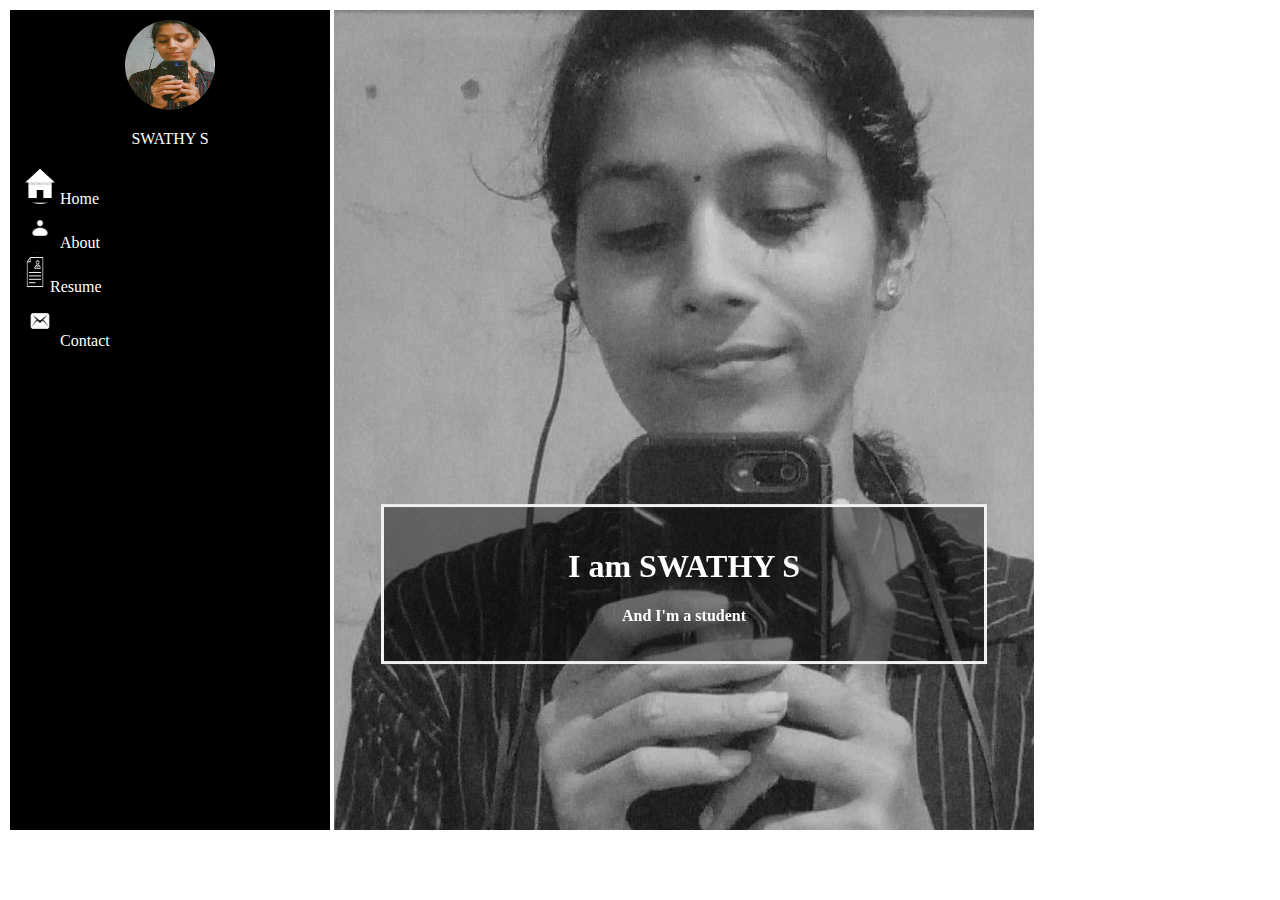
<file: index.html>
<!DOCTYPE html>
<html>
<head>
	<style>
		.container{
			display: flex;
			flex-direction: row;
		}
		.first{
			border: 2px solid;
			width: 300px;
			height: 800px;
			background-color: black;
			color: white;
			padding: 10px;
		}
		.second
		{
		background-image: url(image/swa.jpg);
		background-color: black;
		border: 2px solid;
			width: 700px;
			height: 820px;
			 filter:grayscale(100%);
			 color: white;
		}
		.img{
			border-radius: 50px;
		}
		img{
			border-radius: 70px;
		}
		.bg-text {
  background-color: rgb(0,0,0); 
  background-color: rgba(0,0,0, 0.4);
  color: white;
  font-weight: bold;
  border: 3px solid #f1f1f1;
  position: absolute;
  top: 70%;
  left: 50%;
  transform: translate(-50%, -50%);
  z-index: 2;
  width: 80%;
  padding: 20px;
  text-align: center;
}
a{
	color: white;
	text-decoration: none;
	
}

	</style>

</head>
<body>
	<div class="container">
<div class="first">
	<center><img src="image/swa.jpg" width="90px" height="90px" class="img">
		<p>SWATHY S</p></center>
		<img src="image/home.webp" width="40px" height="40px"><a href="home.html">Home<br></a>
		<img src="image/about.jpg" width="40px" height="40px"><a href="about.html">About<br></a>
		<img src="image/resume.jpg" width="30px" height="40px"><a href="resume.html">Resume<br></a>
		<img src="image/mail.jpg" width="40px" height="50px">Contact
</div>
<div class="second"><div class="bg-text">
  <h1>I am SWATHY S</h1>
  <p>And I'm a student</p>
</div></div>
</div>
</body>
</html>
</file>
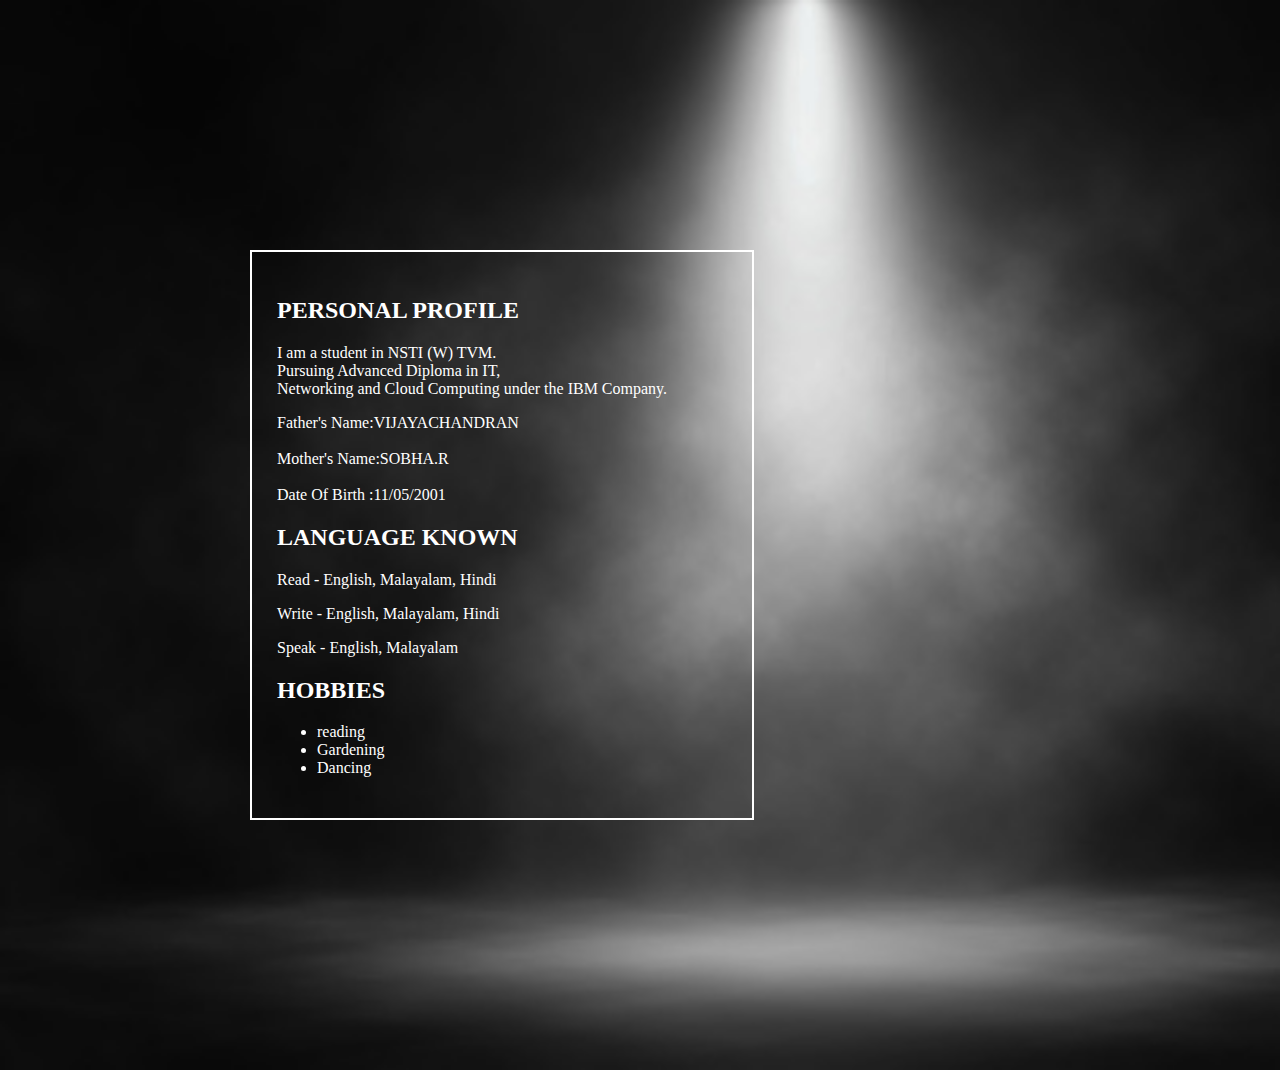
<file: about.html>
<!DOCTYPE html>
<html>
<head>
	<style>
	body{
		text-align: justify;
		background-image: url(image/black.jpg);
		border: 2px solid;
		width: 450px;
		padding: 25px;
		margin: 250px;
		background-repeat: no-repeat;
		background-size: cover;
		color: white;
	}
</style>
</head>
<body>
<h2>PERSONAL PROFILE</h2>
<P>I am a student in NSTI (W) TVM.<br>
	Pursuing Advanced Diploma in IT,<br>
	Networking and Cloud Computing under the IBM Company.</P>
	Father's Name:VIJAYACHANDRAN<br><br>
			Mother's Name:SOBHA.R<br><br>
			Date Of Birth :11/05/2001</b>
			<h2>LANGUAGE KNOWN</h2>
			<p>Read - English, Malayalam, Hindi</p>
			<p>Write - English, Malayalam, Hindi</p>
			<p>Speak - English, Malayalam</p>
			<h2>HOBBIES</h2>
			<ul><li>reading</li>
				<li>Gardening</li>
				<li>Dancing</li></ul>

</body>
</html>
</file>
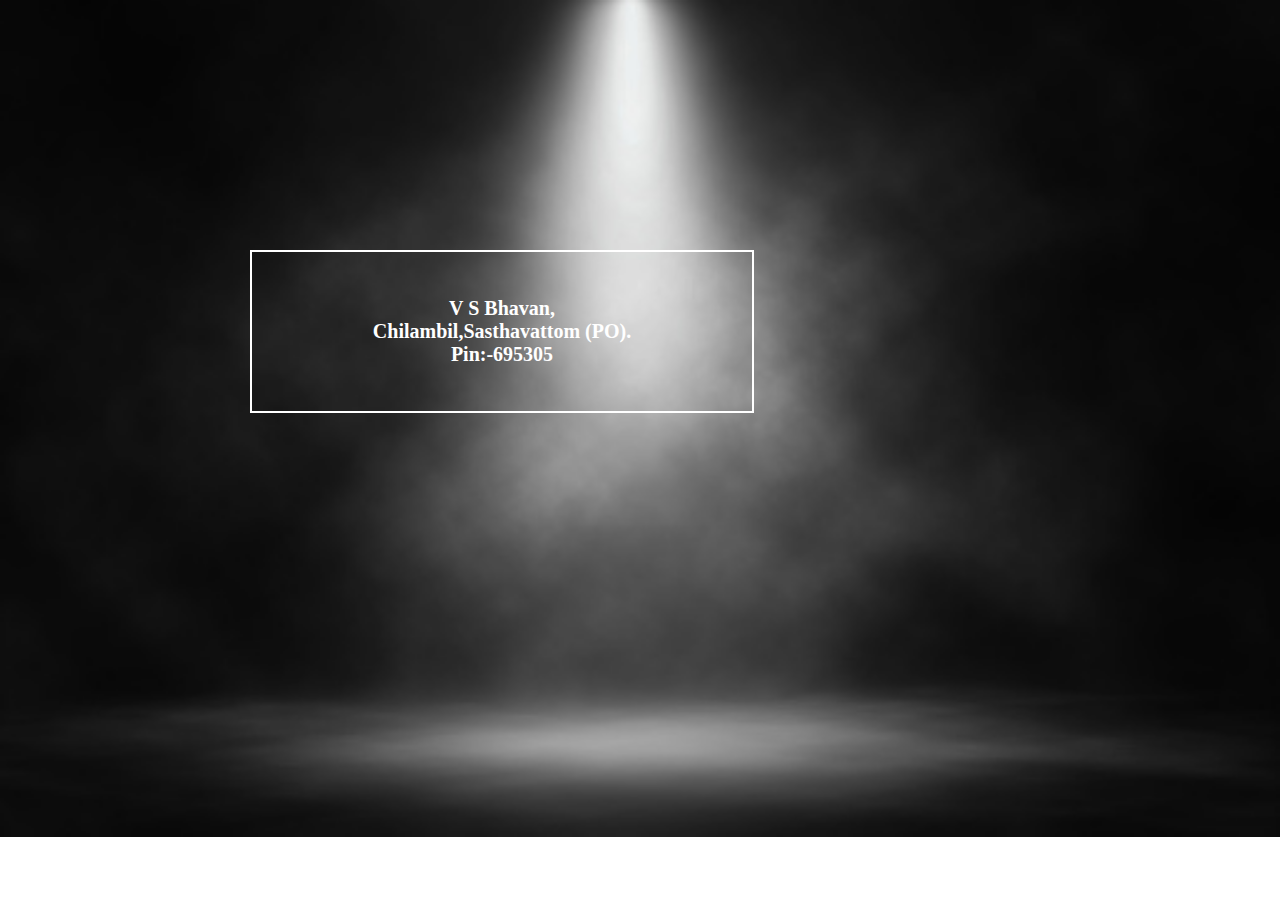
<file: home.html>
<!DOCTYPE html>
<html>
<head>
	<style>
		body{
			font-weight: bolder;
			font-size: 20px;
			text-align: center;
			background-image: url(image/black.jpg);
		border: 2px solid;
		width: 450px;
		padding: 25px;
		margin: 250px;
			background-repeat: no-repeat;
			background-size: cover;
		color: white;
		}
	</style>
</head>
<body>
<p>V S Bhavan,<br>Chilambil,Sasthavattom (PO).<br>Pin:-695305</p>
</body>
</html>
</file>
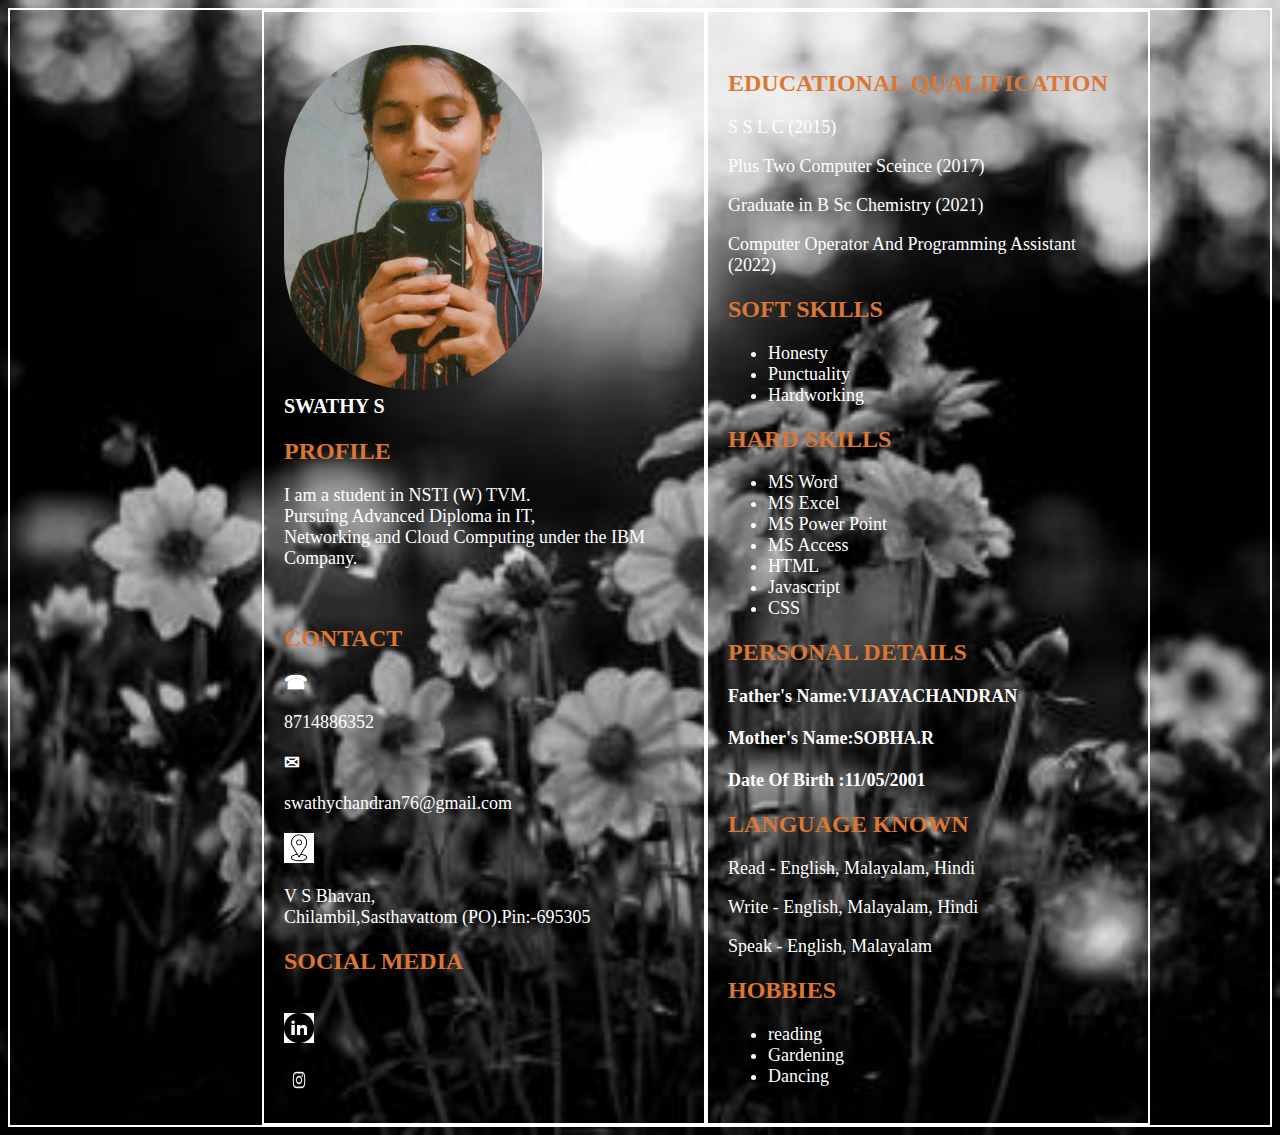
<file: resume.html>
<!DOCTYPE html>
<html>
<head>
	<link rel="stylesheet" type="text/css" href="css/styleresume.css">
	<title></title>
</head>
<body>

	<div class="container">
		<div class="profile">
			
			<h1 class="name"><img src="image/swa.jpg" class="img"><br>SWATHY S</h1>
			<h2>PROFILE</h2>
			<P>I am a student in NSTI (W) TVM.<br>
			 Pursuing Advanced Diploma in IT,<br>
			 Networking and Cloud Computing under the IBM Company.</P><br>
			<h2>CONTACT</h2>
			<h3 class="phone">&phone;</h3>
			<p>8714886352</p>
			<h3 class="phone">&#9993;</h3>
			
			<p>swathychandran76@gmail.com</p>
			<h3><img src="image/location.png"></h3>
			<p>V S Bhavan,<br>Chilambil,Sasthavattom (PO).Pin:-695305</p>
			<h2>SOCIAL MEDIA</h2><br>
			<img src="image/link.png"><br><br>
			<img src="image/instagram.jpg">
		</div>
		<div class="education"><br>
			<h2>EDUCATIONAL QUALIFICATION</h2>
			<P>S S L C (2015)</P>
			<P>Plus Two Computer Sceince (2017)</P>
			<p>Graduate in B Sc Chemistry (2021)</p>
			<p>Computer Operator And Programming Assistant (2022)</p>
			<h2>SOFT SKILLS</h2>
			<ul>
				<li>Honesty</li>
				<li>Punctuality</li>
				<li>Hardworking</li>
			</ul>
			<h2>HARD SKILLS</h2>
			<ul>
				<li>MS Word</li>
				<li>MS Excel</li>
				<li>MS Power Point</li>
				<li>MS Access</li>
				<li>HTML</li>
				<li>Javascript</li>
				<li>CSS</li>
			</ul>
			<h2>PERSONAL DETAILS</h2>
			<b>Father's Name:VIJAYACHANDRAN<br><br>
			Mother's Name:SOBHA.R<br><br>
			Date Of Birth :11/05/2001</b>
			<h2>LANGUAGE KNOWN</h2>
			<p>Read - English, Malayalam, Hindi</p>
			<p>Write - English, Malayalam, Hindi</p>
			<p>Speak - English, Malayalam</p>
			<h2>HOBBIES</h2>
			<ul><li>reading</li>
				<li>Gardening</li>
				<li>Dancing</li></ul>

		</div>
	</div>

</body>
</html>
</file>
<file: css/styleresume.css>
body{
	background-image: url(../image/po.jpg);
	background-repeat: no-repeat;
	background-size: cover;
}



img{
	width: 30px;
	height: 30px;
}
.profile{
	border:2px solid ;
	width: 25rem;
	padding: 20px;
/*	background-color: black;*/
	color: white;
	margin-left: 20%;	
}
.education{
	float:right;
	border:2px solid white;
/*	background-color: #E6B0AA;*/
	padding: 20px;
	width: 25rem;
	color: white;
	
}
.container{
	border:2px solid white;
	display:flex;
	flex-direction: row;
}
h2{
	color: #DC7633;
	font-family: Baskerville Old Face;
	font-weight: bolder;
}
.name{
/*	border:2px solid;*/
	width: 130%;
/*	background-color: #85929E;*/
	color: white;
}
h1{
	font-size: 20px;
}
/**{
	background-image: url("../image/gif.gif");
}

*/
.img{
	width: 50%;
	height: 25%;
	border-radius: 900px;

}
p , li , b{
	font-size: 18px;
	font-family: algerian;
}
</file>
